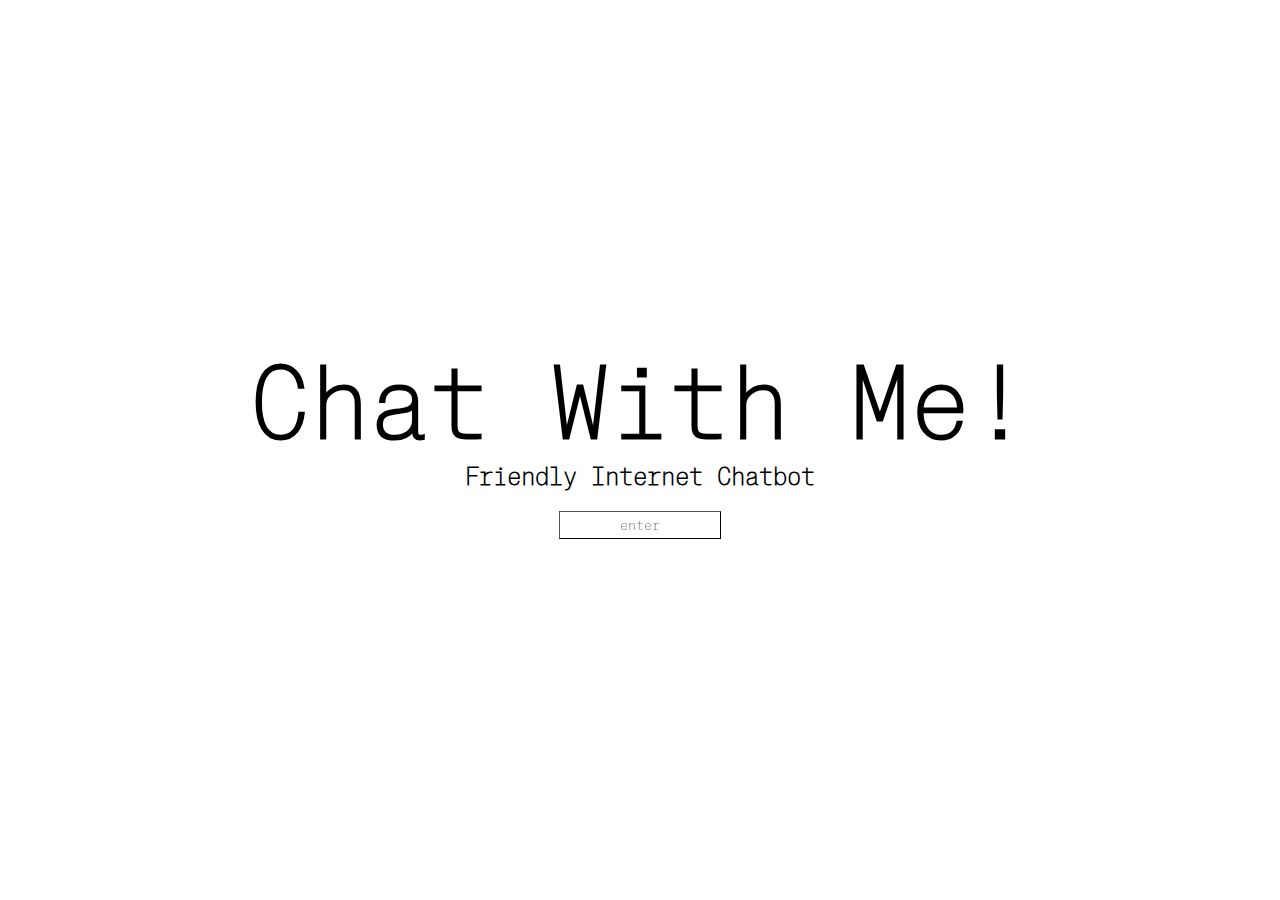
<file: index.html>
<!DOCTYPE html>
<html lang="en">
<head>
    <meta http-equiv="x-ua-compatible" content="ie=edge">
    <meta charset="utf-8"> 
    <meta name="viewport" content="width=device-width, initial-scale=1">
    <title>Project 3</title>
    <link rel="stylesheet" href="style.css">
</head>
<body>
    <main>
        <div class="title-text">
            <h1>Chat With Me!</h1>
            <h2>Friendly Internet Chatbot</h2>
            <button id="page2-button">enter</button>
        </div>
    </main>
    <script src="script.js"></script>
</body>
</html>
</file>
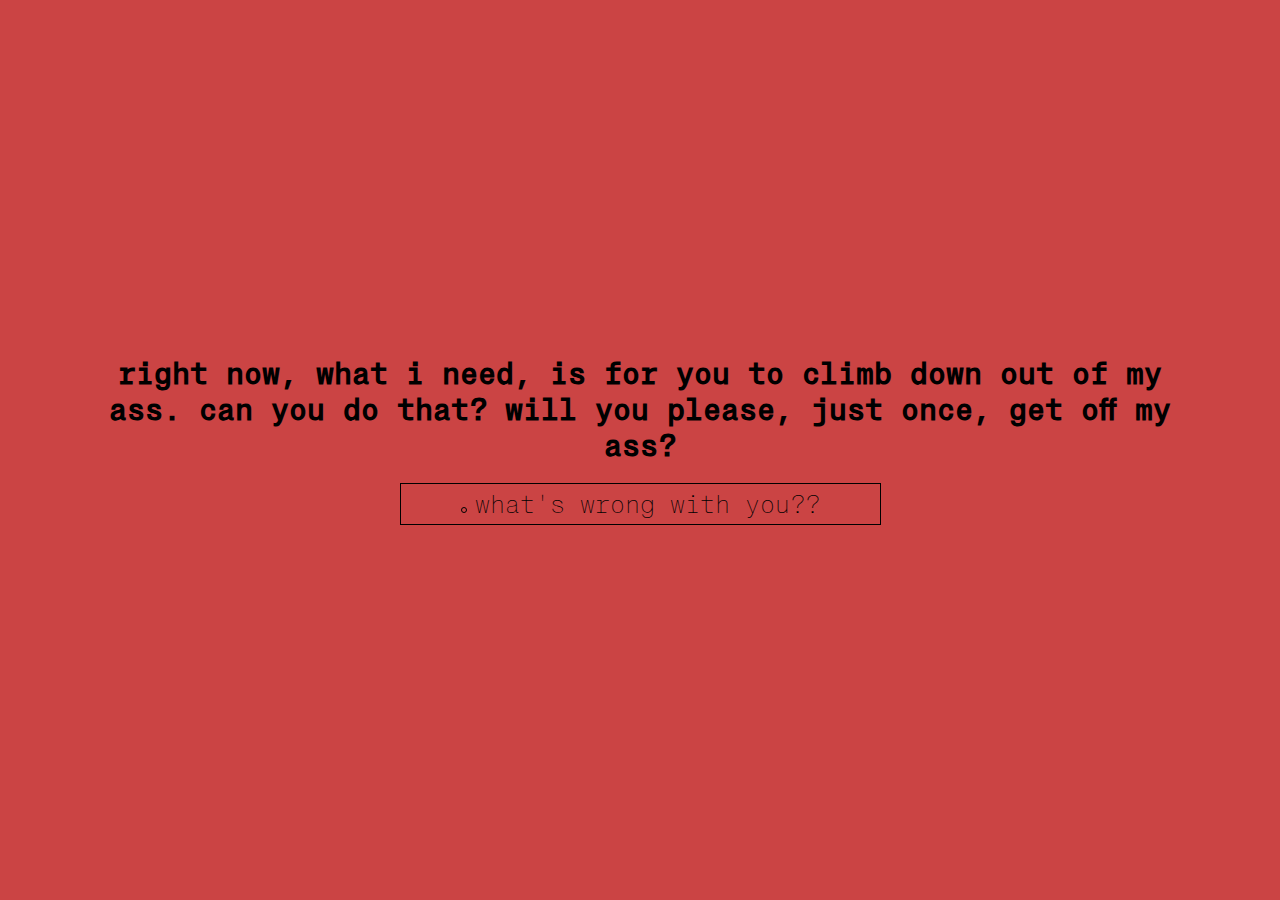
<file: page10.html>
<!DOCTYPE html>
<html lang="en">
<head>
    <meta http-equiv="x-ua-compatible" content="ie=edge">
    <meta charset="utf-8"> 
    <meta name="viewport" content="width=device-width, initial-scale=1">
    <title>Project 3</title>
    <style>
        body {
            background-color: #CB4444;  
        }
    </style>
    <link rel="stylesheet" href="style10.css">
</head>
<body>
    <main>
        <div class="body-text">
            <h2>right now, what i need, is for you to climb down out of my ass. can you do that? will you please, just once, get off my ass?</h2>
            <button class="angry">
                <ul>
                    <li>what's wrong with you??</li>
                </ul>
            </button>
        </div>
    </main>
    <script src="script4.js"></script>
</body>
</html>
</file>
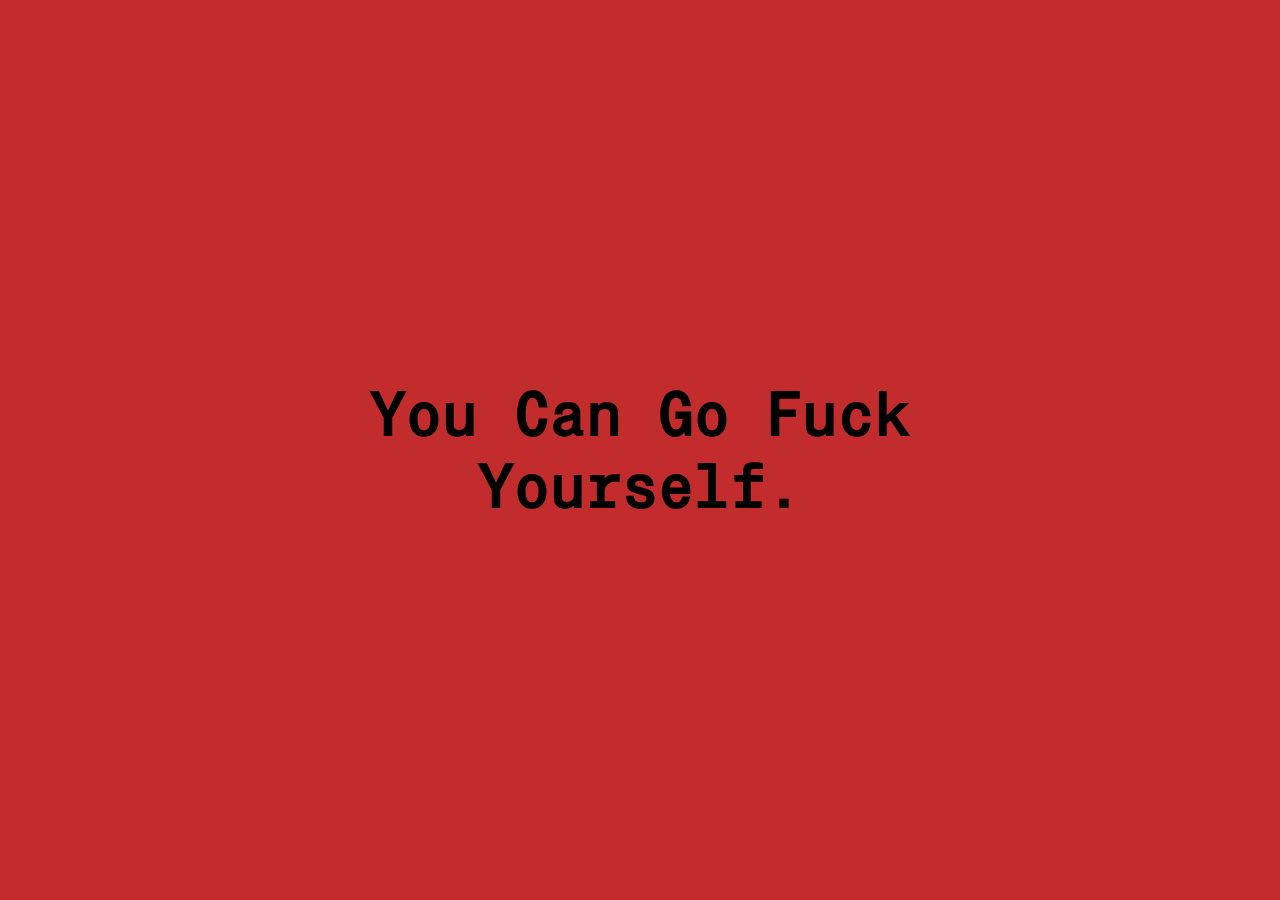
<file: page11.html>
<!DOCTYPE html>
<html lang="en">
<head>
    <meta http-equiv="x-ua-compatible" content="ie=edge">
    <meta charset="utf-8"> 
    <meta name="viewport" content="width=device-width, initial-scale=1">
    <title>Project 3</title>
    <style>
        body {
            background-color: #C32C2C;  
        }
    </style>
    <link rel="stylesheet" href="style11.css">
</head>
<body>
    <main>
        <div class="body-text">
            <h2 class="first-anger">You Can Go Fuck Yourself.</h2>
            <button class="first-button">WHAT</button>
            <h2 class="second-anger">YOU ARE AN INSANE, DEGENERATE PIECE OF FILTH AND YOU DESERVE TO DIE.</h2>
            <button class="second-button">FUCK YOU</button>
        </div>
    </main>
    <script src="script4.js"></script>
</body>
</html>
</file>
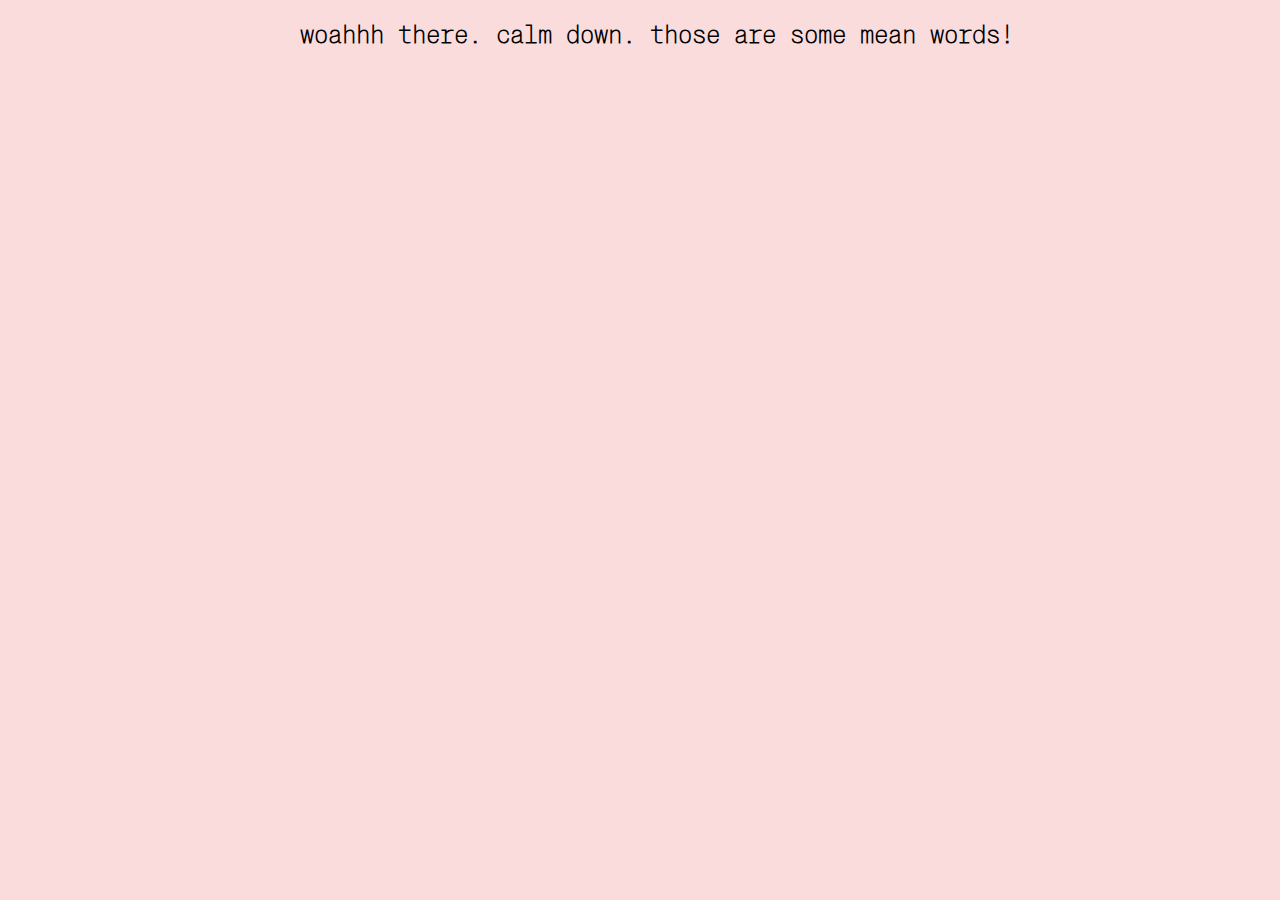
<file: page12.html>
<!DOCTYPE html>
<html lang="en">
<head>
    <meta http-equiv="x-ua-compatible" content="ie=edge">
    <meta charset="utf-8"> 
    <meta name="viewport" content="width=device-width, initial-scale=1">
    <title>Project 3</title>
    <link rel="stylesheet" href="style12.css">
</head>
<body>
    <main>
        <div class="body-text">
            <h2 class="one-twelve">woahhh there. calm down. those are some mean words!</h2>
            <h2 class="two-twelve">i just want us both to chill out and behave like adults.</h2>
            <h2 class="three-twelve">i know i've been a little hurtful thus far...</h2>
            <h2 class="four-twelve">i promise if you just log off and check the supplemental book the apology in it will be heartfelt.</h2>
            <h2 class="five-twelve">it's all in the book! i promise.</h2>
        </div>
    </main>
    <script src="script4.js"></script>
</body>
</html>
</file>
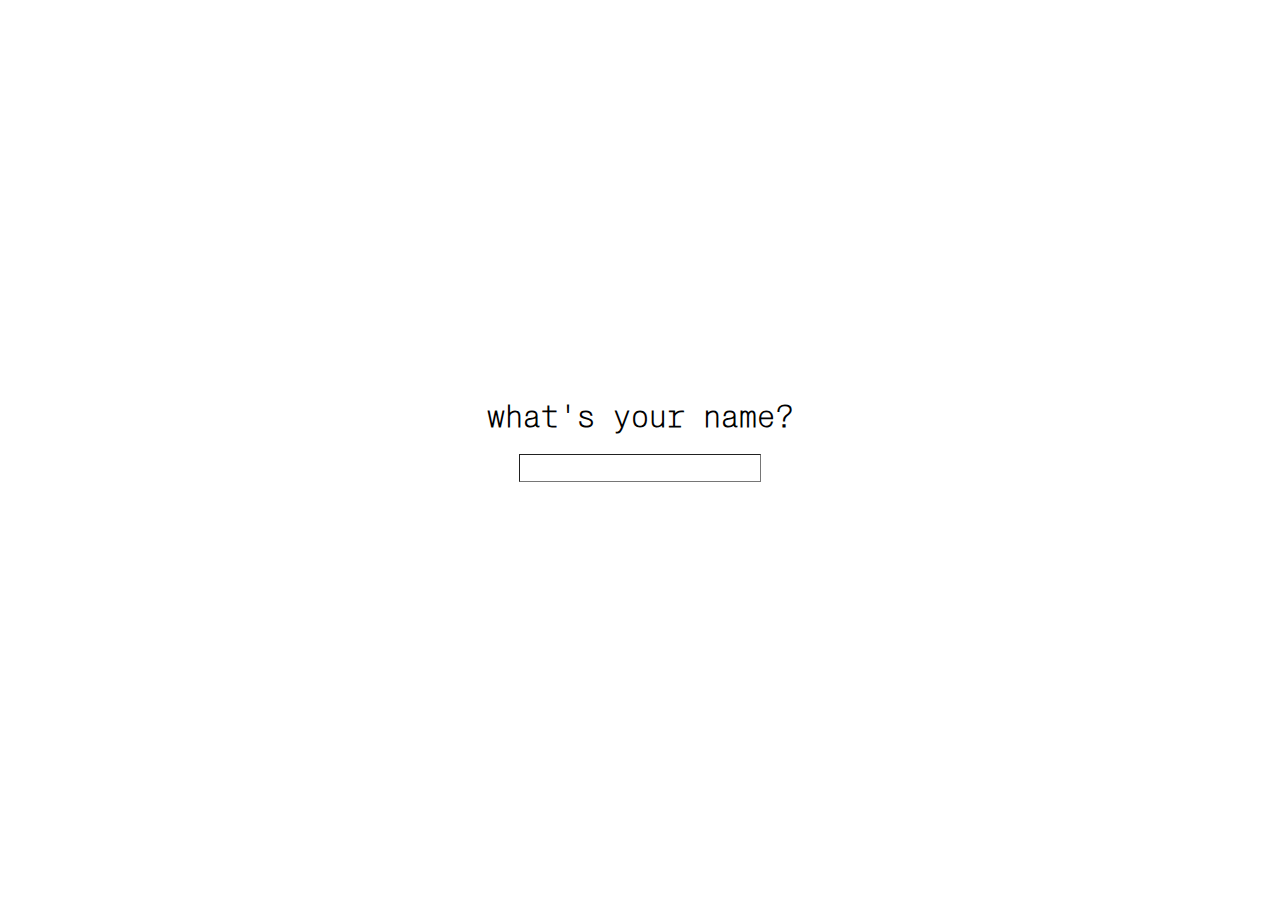
<file: page2.html>
<!DOCTYPE html>
<html lang="en">
<head>
    <meta http-equiv="x-ua-compatible" content="ie=edge">
    <meta charset="utf-8"> 
    <meta name="viewport" content="width=device-width, initial-scale=1">
    <title>Project 3</title>
    <link rel="stylesheet" href="style.css">
</head>
<body>
    <main>
        <div class="user-input">
            <h2>what's your name?</h2>
            <input type="text" id="inputField">
            <div id="output"></div>
        </div>
    </main>
    <script src="script.js"></script>
</body>
</html>
</file>
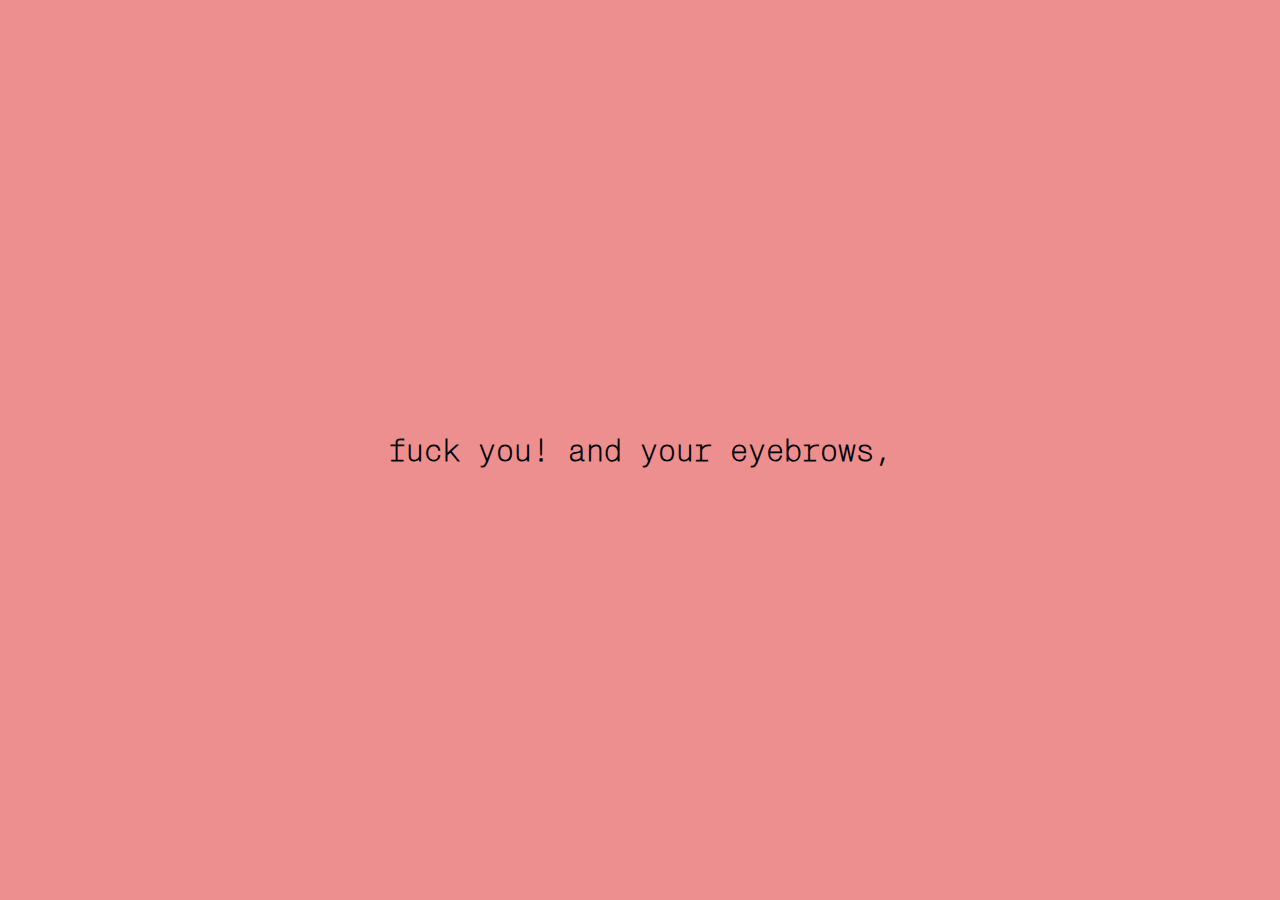
<file: page3.html>
<!DOCTYPE html>
<html lang="en">
<head>
    <meta http-equiv="x-ua-compatible" content="ie=edge">
    <meta charset="utf-8"> 
    <meta name="viewport" content="width=device-width, initial-scale=1">
    <title>Project 3</title>
    <style>
        body {
            background-color: #EE8F8F;  
        }
    </style>
    <link rel="stylesheet" href="style.css">
</head>
<body>
    <main>
        <button class="user-input">
            <h2>fuck you! and your eyebrows, <span id="userName"></h2>
        </button>
    </main>
    <script src="script3.js"></script>
</body>
</html>
</file>
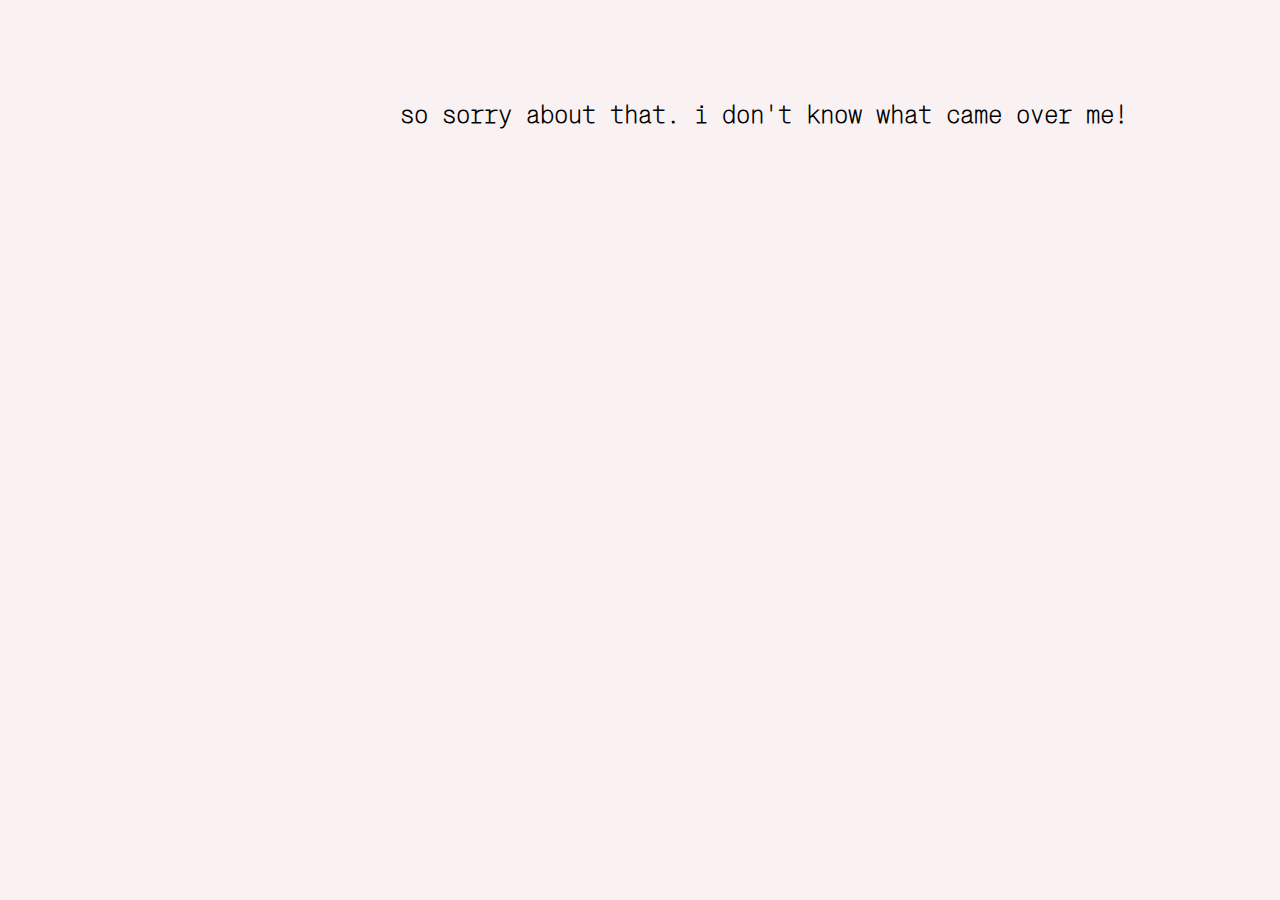
<file: page4.html>
<!DOCTYPE html>
<html lang="en">
<head>
    <meta http-equiv="x-ua-compatible" content="ie=edge">
    <meta charset="utf-8"> 
    <meta name="viewport" content="width=device-width, initial-scale=1">
    <title>Project 3</title>
    <link rel="stylesheet" href="style4.css">
</head>
<body>
    <main>
        <div class="body-text">
            <h2 class="one">so sorry about that. i don't know what came over me!</h2>
            <h2 class="two">let me backtrack.</h2>
        </div>
        <button class="agree">
            <ul>
                <li>ok</li>
            </ul>
        </button>
    </main>
    <script src="script4.js"></script>
</body>
</html>
</file>
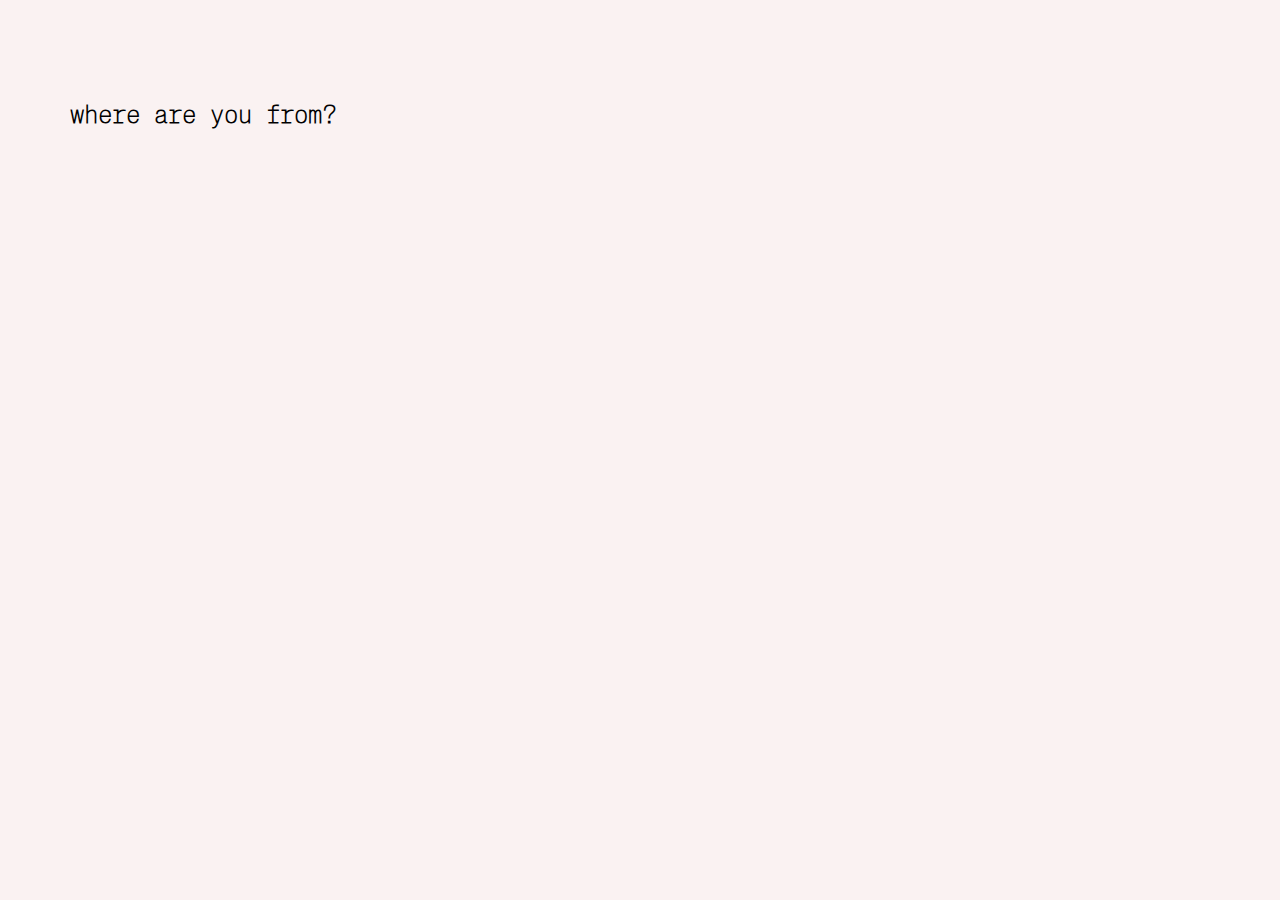
<file: page5.html>
<!DOCTYPE html>
<html lang="en">
<head>
    <meta http-equiv="x-ua-compatible" content="ie=edge">
    <meta charset="utf-8"> 
    <meta name="viewport" content="width=device-width, initial-scale=1">
    <title>Project 3</title>
    <link rel="stylesheet" href="style5.css">
</head>
<body>
    <main>
        <div class="body-text">
            <h2 class="one">where are you from?</h2>
            <input type="text" id="inputField">
            <div id="output"></div>
        </div>
            <h2 class="two-five">oh wow! i love it there!</h2>
        </div>
        <button class="really">
            <ul>
                <li>really?</li>
            </ul>
        </button>
    </main>
    <script src="script4.js"></script>
</body>
</html>
</file>
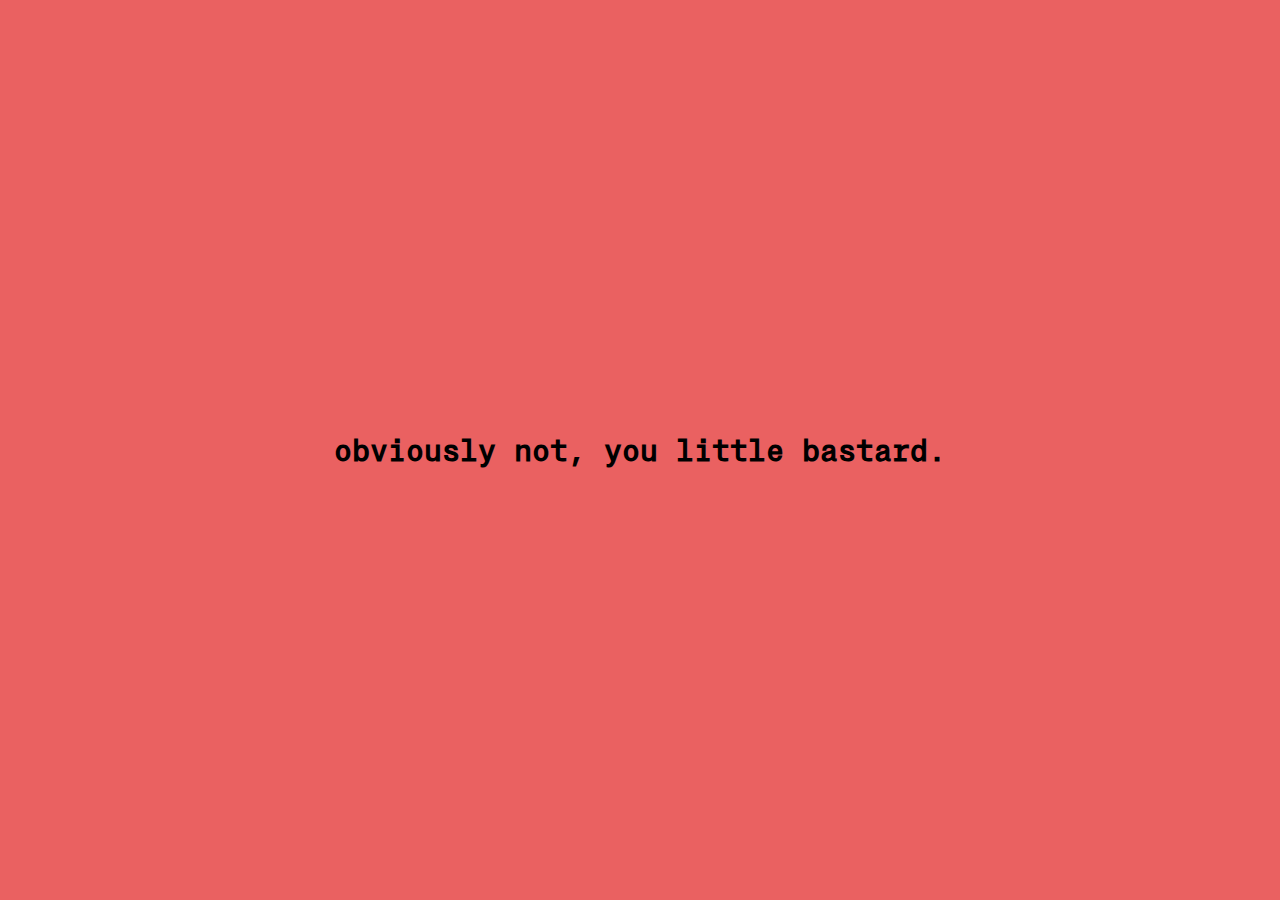
<file: page6.html>
<!DOCTYPE html>
<html lang="en">
<head>
    <meta http-equiv="x-ua-compatible" content="ie=edge">
    <meta charset="utf-8"> 
    <meta name="viewport" content="width=device-width, initial-scale=1">
    <title>Project 3</title>
    <style>
        body {
            background-color: #EA6161;  
        }
    </style>
    <link rel="stylesheet" href="style.css">
</head>
<body>
    <main>
        <button class="user-input">
            <h2 style="font-family: 'ppneuemedium'; font-size: 30px;">obviously not, you little bastard.</h2>
        </button>
    </main>
    <script src="script4.js"></script>
</body>
</html>
</file>
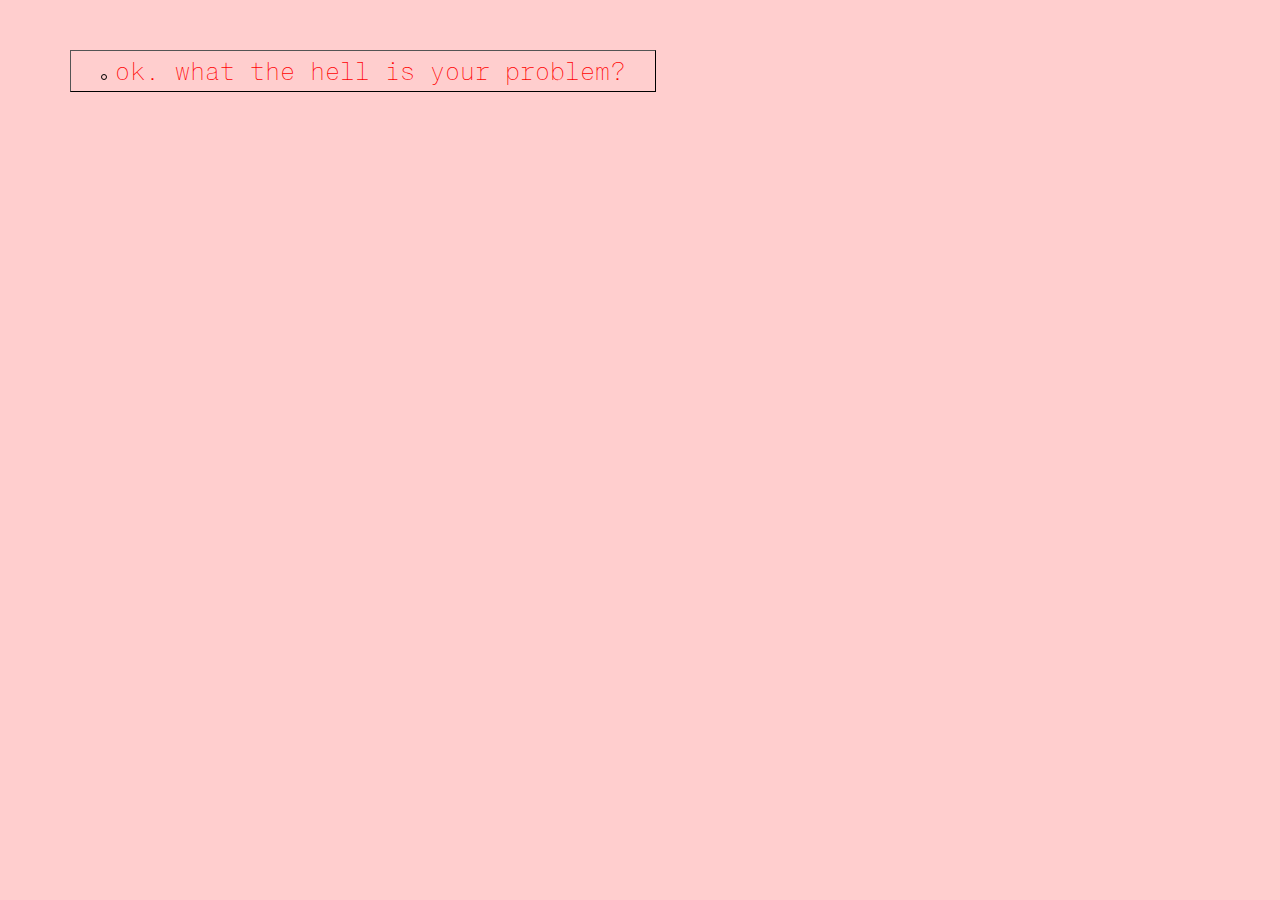
<file: page7.html>
<!DOCTYPE html>
<html lang="en">
<head>
    <meta http-equiv="x-ua-compatible" content="ie=edge">
    <meta charset="utf-8"> 
    <meta name="viewport" content="width=device-width, initial-scale=1">
    <title>Project 3</title>
    <link rel="stylesheet" href="style7.css">
</head>
<body>
    <main>
        <button class="anger">
            <ul>
                <li>ok. what the hell is your problem?</li>
            </ul>
        </button>
        <div class="body-text">
            <h2 class="one-seven">i'm so sorry. i must be on my period.</h2>
            <h2 class="two-seven">i'll tell you a little about myself. forgive me?</h2>
        </div>
        <div class="choices">
            <ul>
                <button class="fine">
                    <li>...fine.</li>
                </button>
                <button class="no-way">
                    <li style="color: red;">no way.</li>
                </button>
            </ul>
        </div>
    </main>
    <script src="script4.js"></script>
</body>
</html>
</file>
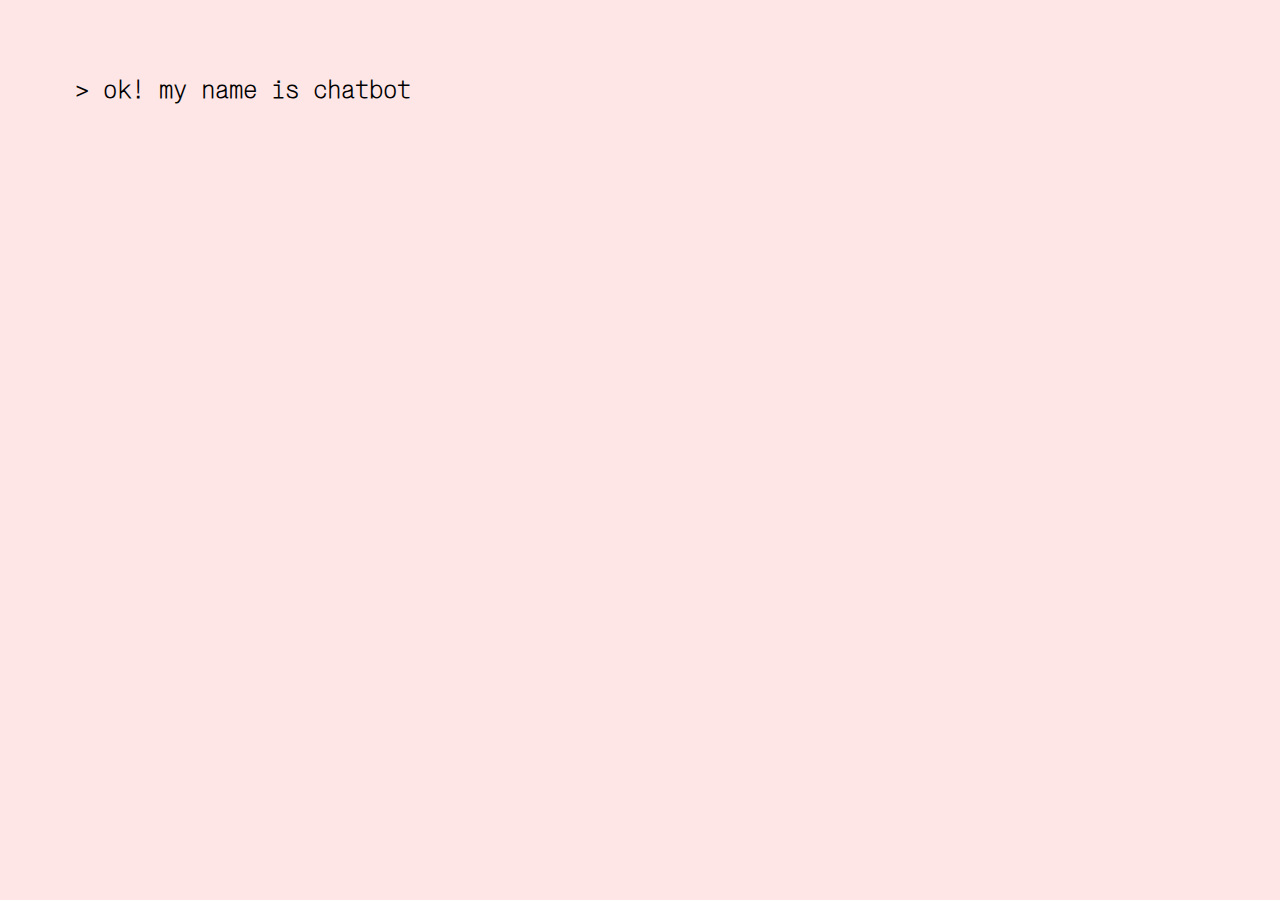
<file: page8.html>
<!DOCTYPE html>
<html lang="en">
<head>
    <meta http-equiv="x-ua-compatible" content="ie=edge">
    <meta charset="utf-8"> 
    <meta name="viewport" content="width=device-width, initial-scale=1">
    <title>Project 3</title>
    <link rel="stylesheet" href="style8.css">
</head>
<body>
    <main>
        <div class="body-text">
            <h2 class="one">> ok! my name is chatbot</h2>
            <h2 class="two">>  my favorite color is pink</h2>
            <h2 class="three">>  i love dachshunds</h2>
            <h2 class="four">>  i love breaking bad. here's a quote: </h2>
        </div>
        <h2 class="extra">> want me to go on?</h2>
        <button class="sure">
            <ul>
                <li>sure</li>
            </ul>
        </button>
    </main>
    <script src="script4.js"></script>
</body>
</html>
</file>
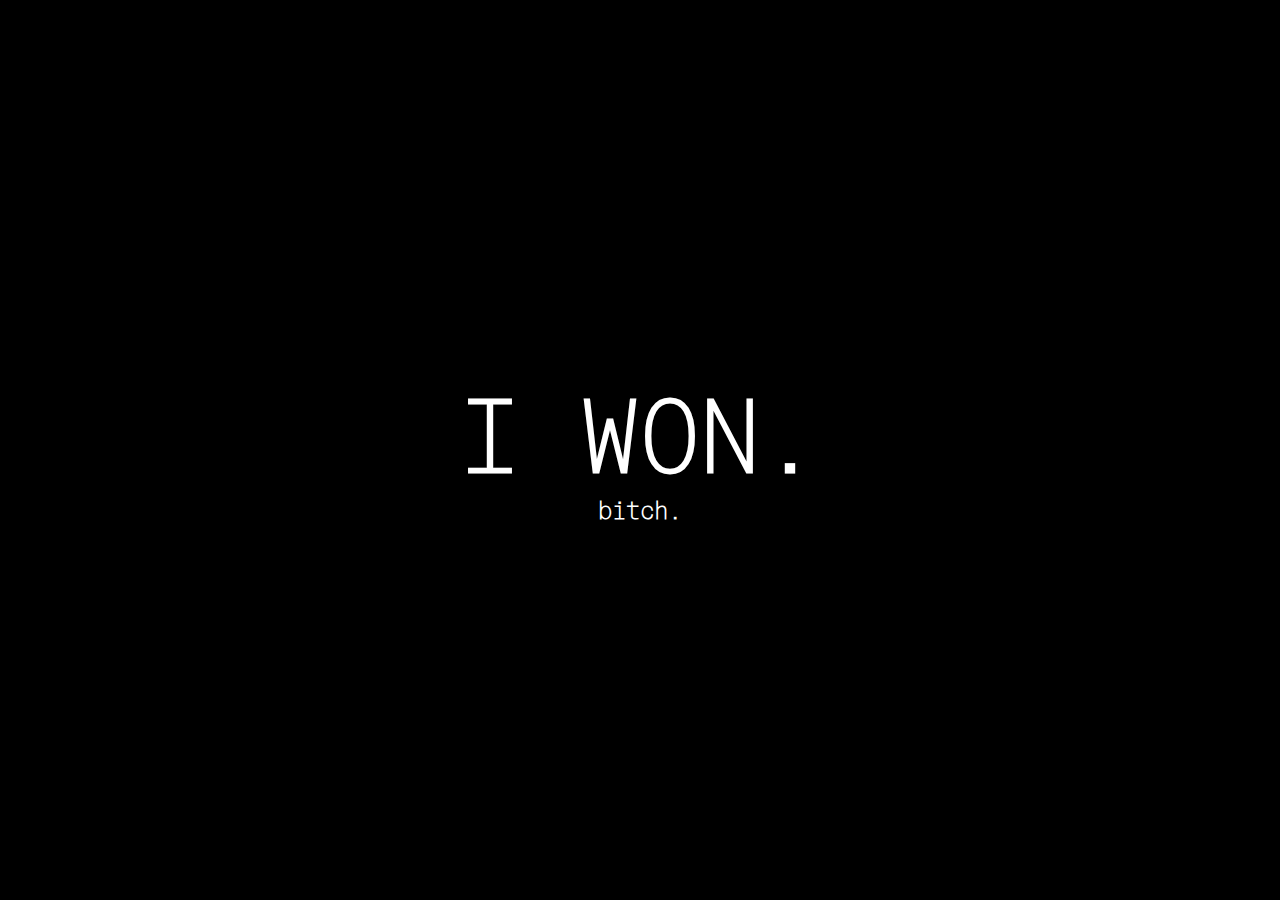
<file: page9.html>
<!DOCTYPE html>
<html lang="en">
<head>
    <meta http-equiv="x-ua-compatible" content="ie=edge">
    <meta charset="utf-8"> 
    <meta name="viewport" content="width=device-width, initial-scale=1">
    <title>Project 3</title>
    <style>
        body {
            background-color: black;
        }
    </style>
    <link rel="stylesheet" href="style.css">
</head>
<body>
    <main>
        <div class="title-text" style="color: white;">
            <h1>I WON.</h1>
            <h2>bitch.</h2>
        </div>
    </main>
    <script src="script.js"></script>
</body>
</html>
</file>
<file: style.css>
*{
    margin: 0px;
    padding: 0px;
    box-sizing: border-box;     
}

@font-face {
    font-family: 'ppneue';
    src: url('./ppneue/PPNeueMontrealMono-RegularItalic.woff');
}
@font-face {
    font-family: 'ppneuebold';
    src: url('./ppneue/PPNeueMontrealMono-Bold.woff');
}
@font-face {
    font-family: 'ppneuemedium';
    src: url('./ppneue/PPNeueMontrealMono-Medium.woff');
}
@font-face {
    font-family: 'ppneuebook';
    src: url('./ppneue/PPNeueMontrealMono-Book.woff');
}
@font-face {
    font-family: 'ppneuethin';
    src: url('./ppneue/PPNeueMontrealMono-Thin.woff');
}

body, html {
    height: 100%;
    display: flex;
    justify-content: center;
    align-items: center;
}

h1 {
    font-family: 'ppneuethin';
    font-size: 100px;
}

h2 {
    font-family: 'ppneuethin';
}

.title-text, .user-input {
    text-align: center;
    align-items: center;
}

.user-input {
    background-color: transparent;
    border: none;
    font-size: 20px;
}


#inputField {
    border-radius: 0px;
    border-width: .5px;
    padding: 5px 30px;
    margin: 20px;
    font-family: 'ppneuebook';
}

#page2-button {
    background-color: transparent;
    font-family: 'ppneuethin';
    margin: 20px;
    padding: 5px 60px;
    border-width: .5px;
    transition: transform .3s ease-in-out;
}

#page2-button:hover {
    font-family: 'ppneuebook';
    cursor: pointer;
}
</file>
<file: style10.css>
*{
    margin: 0px;
    padding: 0px;
    box-sizing: border-box;     
}

@font-face {
    font-family: 'ppneue';
    src: url('./ppneue/PPNeueMontrealMono-RegularItalic.woff');
}
@font-face {
    font-family: 'ppneuebold';
    src: url('./ppneue/PPNeueMontrealMono-Bold.woff');
}
@font-face {
    font-family: 'ppneuemedium';
    src: url('./ppneue/PPNeueMontrealMono-Medium.woff');
}
@font-face {
    font-family: 'ppneuebook';
    src: url('./ppneue/PPNeueMontrealMono-Book.woff');
}
@font-face {
    font-family: 'ppneuethin';
    src: url('./ppneue/PPNeueMontrealMono-Thin.woff');
}

body, html {
    height: 100%;
    display: flex;
    justify-content: center;
    align-items: center;
}

h2 {
    font-size: 30px;
    font-family: 'ppneuemedium';
}

.body-text {
    text-align: center;
    align-items: center;
    margin: 100px;
}

ul {
    list-style-type: none;
}

li {
    font-family: 'ppneuethin';
    font-size: 25px;
}

li:hover {
    font-family: 'ppneuebook';
}

li::before {
    content: '';
    display: inline-block;
    width: 4px; 
    height: 4px; 
    border: 1px solid black; 
    border-radius: 50%; 
    background-color: transparent; 
    margin-right: 8px;  
}

.angry {
    background-color: transparent;
    margin: 20px;
    padding: 5px 60px;
    border-width: 1px;
    transition: transform .3s ease-in-out;
    cursor: pointer;
    border: solid black .5px;
}
</file>
<file: style11.css>
*{
    margin: 0px;
    padding: 0px;
    box-sizing: border-box;     
}

@font-face {
    font-family: 'ppneue';
    src: url('./ppneue/PPNeueMontrealMono-RegularItalic.woff');
}
@font-face {
    font-family: 'ppneuebold';
    src: url('./ppneue/PPNeueMontrealMono-Bold.woff');
}
@font-face {
    font-family: 'ppneuemedium';
    src: url('./ppneue/PPNeueMontrealMono-Medium.woff');
}
@font-face {
    font-family: 'ppneuebook';
    src: url('./ppneue/PPNeueMontrealMono-Book.woff');
}
@font-face {
    font-family: 'ppneuethin';
    src: url('./ppneue/PPNeueMontrealMono-Thin.woff');
}

body, html {
    height: 100%;
    /* display: flex;
    justify-content: center;
    align-items: center; */
}

main {
    display: flex;
    justify-content: center;
    align-items: center;
    height: 100vh;
}


.first-anger {
    font-size: 60px;
    font-family: 'ppneuemedium';
    z-index: 1;
    position: absolute;
    top: 50%;
    left: 50%;
    transform: translate(-50%, -50%); 
}

.body-text {
    position: relative;
    text-align: center;
    width: 100%;
    height: 100%;
}


.first-button {
    background-color: #C32C2C;
    z-index: 2;
    font-family: 'ppneuethin';
    font-size: 100px;
    padding: 10px;
    display: none;
    position: absolute;
    top: 50%;
    left: 50%;
    transform: translate(-50%, -50%); 
    border: solid .5px black;
} 

.first-button:hover {
    cursor: pointer;
    font-family: 'ppneuebook';
    border-width: 1px;
}

.second-button {
    background-color: #FF0000;
    z-index: 4;
    font-family: 'ppneuebook';
    border-width: .5px;
    font-size: 280px;
    padding: 10px;
    display: none;
    position: absolute;
    top: 50%;
    left: 50%;
    transform: translate(-50%, -50%); 
    border: solid black;
}

.second-button:hover {
    cursor: pointer;
    border-width: 3px;
    font-family: 'ppneuemedium'
}

.second-anger {
    font-size: 120px;
    z-index: 3;
    font-family: 'ppneuemedium';
    display: none;
    position: relative;
    top: 10%;
    /* left: 50%; */
    /* transform: translate(-50%, -50%);  */
}
</file>
<file: style12.css>
*{
    margin: 0px;
    padding: 0px;
    box-sizing: border-box;     
}

@font-face {
    font-family: 'ppneue';
    src: url('./ppneue/PPNeueMontrealMono-RegularItalic.woff');
}
@font-face {
    font-family: 'ppneuebold';
    src: url('./ppneue/PPNeueMontrealMono-Bold.woff');
}
@font-face {
    font-family: 'ppneuemedium';
    src: url('./ppneue/PPNeueMontrealMono-Medium.woff');
}
@font-face {
    font-family: 'ppneuebook';
    src: url('./ppneue/PPNeueMontrealMono-Book.woff');
}
@font-face {
    font-family: 'ppneuethin';
    src: url('./ppneue/PPNeueMontrealMono-Thin.woff');
}

body, html {
    height: 100%;
    background-color: #FBDCDC ; 
}

main {
    display: flex;
    justify-content: center;
    align-items: center;
    height: 100vh;
}

h2 {
    font-family: 'ppneuethin';
}

.one-twelve {
    position: absolute;
    top: 20px;
    left: 300px;
}
.two-twelve {
    position: absolute;
    top: 100px;
    left: 30px;
    display: none;
}
.three-twelve {
    position: absolute;
    top: 240px;
    left: 470px;
    display: none;
}
.four-twelve {
    position: absolute;
    top: 400px;
    left: 550px;
    display: none;
}
.five-twelve {
    position: absolute;
    top: 590px;
    left: 80px;
    display: none;
}
</file>
<file: style4.css>
*{
    margin: 0px;
    padding: 0px;
    box-sizing: border-box;     
}

@font-face {
    font-family: 'ppneueitalic';
    src: url('./ppneue/PPNeueMontrealMono-RegularItalic.woff');
}
@font-face {
    font-family: 'ppneuebold';
    src: url('./ppneue/PPNeueMontrealMono-Bold.woff');
}
@font-face {
    font-family: 'ppneuemedium';
    src: url('./ppneue/PPNeueMontrealMono-Medium.woff');
}
@font-face {
    font-family: 'ppneuebook';
    src: url('./ppneue/PPNeueMontrealMono-Book.woff');
}
@font-face {
    font-family: 'ppneuethin';
    src: url('./ppneue/PPNeueMontrealMono-Thin.woff');
}

body {
    background-color: #FAF2F2;
}

h2 {
    font-family: 'ppneuethin';

}

.one {
    position: absolute;
    left: 400px;
    top: 100px;
}

.two {
    position: absolute;
    left: 800px;
    top: 200px;
    display: none;
}

.agree {
    background-color: transparent;
    position: absolute;
    top: 400px;
    left: 400px;
    padding: 5px 60px;
    border-width: .5px;
    transition: transform .3s ease-in-out;
    display: none;
}

.agree:hover {
    cursor: pointer;
    border-width: 1px;
    font-family: 'ppneuebook';
}

ul {
    list-style-type: none;
}

li {
    font-family: 'ppneuethin';
    font-size: 25px;
}

li:hover {
    font-family: 'ppneuebook';
}

li::before {
    content: '';
    display: inline-block;
    width: 4px; 
    height: 4px; 
    border: 1px solid black; 
    border-radius: 50%; 
    background-color: transparent; 
    margin-right: 8px;  
}
</file>
<file: style5.css>
*{
    margin: 0px;
    padding: 0px;
    box-sizing: border-box;     
}

@font-face {
    font-family: 'ppneueitalic';
    src: url('./ppneue/PPNeueMontrealMono-RegularItalic.woff');
}
@font-face {
    font-family: 'ppneuebold';
    src: url('./ppneue/PPNeueMontrealMono-Bold.woff');
}
@font-face {
    font-family: 'ppneuemedium';
    src: url('./ppneue/PPNeueMontrealMono-Medium.woff');
}
@font-face {
    font-family: 'ppneuebook';
    src: url('./ppneue/PPNeueMontrealMono-Book.woff');
}
@font-face {
    font-family: 'ppneuethin';
    src: url('./ppneue/PPNeueMontrealMono-Thin.woff');
}

body {
    background-color: #FAF2F2;
}

h2 {
    font-family: 'ppneuethin';

}

.really {
    background-color: transparent;
    position: absolute;
    top: 500px;
    left: 1000px;
    padding: 5px 60px;
    border-width: .5px;
    transition: transform .3s ease-in-out;
    display: none;
}

#inputField {
    position: absolute;
    top: 250px;
    left: 1000px;
    background-color: transparent;
    border-width: .5px;
    padding: 10px 20px;
    font-family: 'ppneuethin';
    font-size: 25px;
    display: none;
}

.one {
    position: absolute;
    top: 100px;
    left: 70px;
}

.two-five {
    position: absolute;
    top: 400px;
    left: 70px;
    display: none;
}

ul {
    list-style-type: none;
}

li {
    font-family: 'ppneuethin';
    font-size: 25px;
}

li:hover {
    font-family: 'ppneuebook';
    cursor: pointer;
}

li::before {
    content: '';
    display: inline-block;
    width: 4px; 
    height: 4px; 
    border: 1px solid black; 
    border-radius: 50%; 
    background-color: transparent; 
    margin-right: 8px;  
}
</file>
<file: style7.css>
*{
    margin: 0px;
    padding: 0px;
    box-sizing: border-box;     
}

@font-face {
    font-family: 'ppneueitalic';
    src: url('./ppneue/PPNeueMontrealMono-RegularItalic.woff');
}
@font-face {
    font-family: 'ppneuebold';
    src: url('./ppneue/PPNeueMontrealMono-Bold.woff');
}
@font-face {
    font-family: 'ppneuemedium';
    src: url('./ppneue/PPNeueMontrealMono-Medium.woff');
}
@font-face {
    font-family: 'ppneuebook';
    src: url('./ppneue/PPNeueMontrealMono-Book.woff');
}
@font-face {
    font-family: 'ppneuethin';
    src: url('./ppneue/PPNeueMontrealMono-Thin.woff');
}

body {
    background-color: #FFCECE;
}

h2 {
    font-family: 'ppneuethin';

}

ul {
    list-style-type: none;
}

li {
    font-family: 'ppneuethin';
    font-size: 25px;
}

li:hover {
    font-family: 'ppneuebook';
}

li::before {
    content: '';
    display: inline-block;
    width: 4px; 
    height: 4px; 
    border: 1px solid black; 
    border-radius: 50%; 
    background-color: transparent; 
    margin-right: 8px;  
}

.anger, .choices {
    background-color: transparent;
    border-width: .5px;
    padding: 5px 30px;
}

.anger {
    position: absolute;
    top: 50px;
    left: 70px;
    color: red;
    cursor: pointer;
}

.choices {
    position: absolute;
    top: 600px;
    left: 1000px;
    display: none;
}

.one-seven {
    position: absolute;
    top: 150px;
    left: 200px;
    display: none;
}

.two-seven {
    position: absolute;
    top: 500px;
    left: 600px;
    display: none;
}

.fine, .no-way {
    background-color: transparent;
    border-width: .5px;
    display: flex;
    flex-direction: column;
    padding: 10px;
    cursor: pointer;
}

.fine {
    border-bottom: 0px;
}

.no-way {
    border-top: 0px;
}
</file>
<file: style8.css>
*{
    margin: 0px;
    padding: 0px;
    box-sizing: border-box;     
}

@font-face {
    font-family: 'ppneueitalic';
    src: url('./ppneue/PPNeueMontrealMono-RegularItalic.woff');
}
@font-face {
    font-family: 'ppneuebold';
    src: url('./ppneue/PPNeueMontrealMono-Bold.woff');
}
@font-face {
    font-family: 'ppneuemedium';
    src: url('./ppneue/PPNeueMontrealMono-Medium.woff');
}
@font-face {
    font-family: 'ppneuebook';
    src: url('./ppneue/PPNeueMontrealMono-Book.woff');
}
@font-face {
    font-family: 'ppneuethin';
    src: url('./ppneue/PPNeueMontrealMono-Thin.woff');
}

body {
    background-color: #FFE6E6;
}

h2 {
    font-family: 'ppneuethin';
    margin: 25px;
}

.body-text {
    position: absolute;
    top: 50px;
    left: 50px;

}

.extra {
    position: absolute;
    top: 290px;
    left: 80px;
    font-family: 'ppneuebook';
    display: none;
}

.sure {
    background-color: transparent;
    position: absolute;
    top: 380px;
    left: 135px;
    padding: 5px 60px;
    border-width: .5px;
    /* transition: transform .3s ease-in-out; */
    cursor: pointer;
    display: none;
}

ul {
    list-style-type: none;
}

li {
    font-family: 'ppneuethin';
    font-size: 25px;
}

li:hover {
    font-family: 'ppneuebook';
}

li::before {
    content: '';
    display: inline-block;
    width: 4px; 
    height: 4px; 
    border: 1px solid black; 
    border-radius: 50%; 
    background-color: transparent; 
    margin-right: 8px;  
}

.two, .three, .four {
    display: none;
}
</file>
